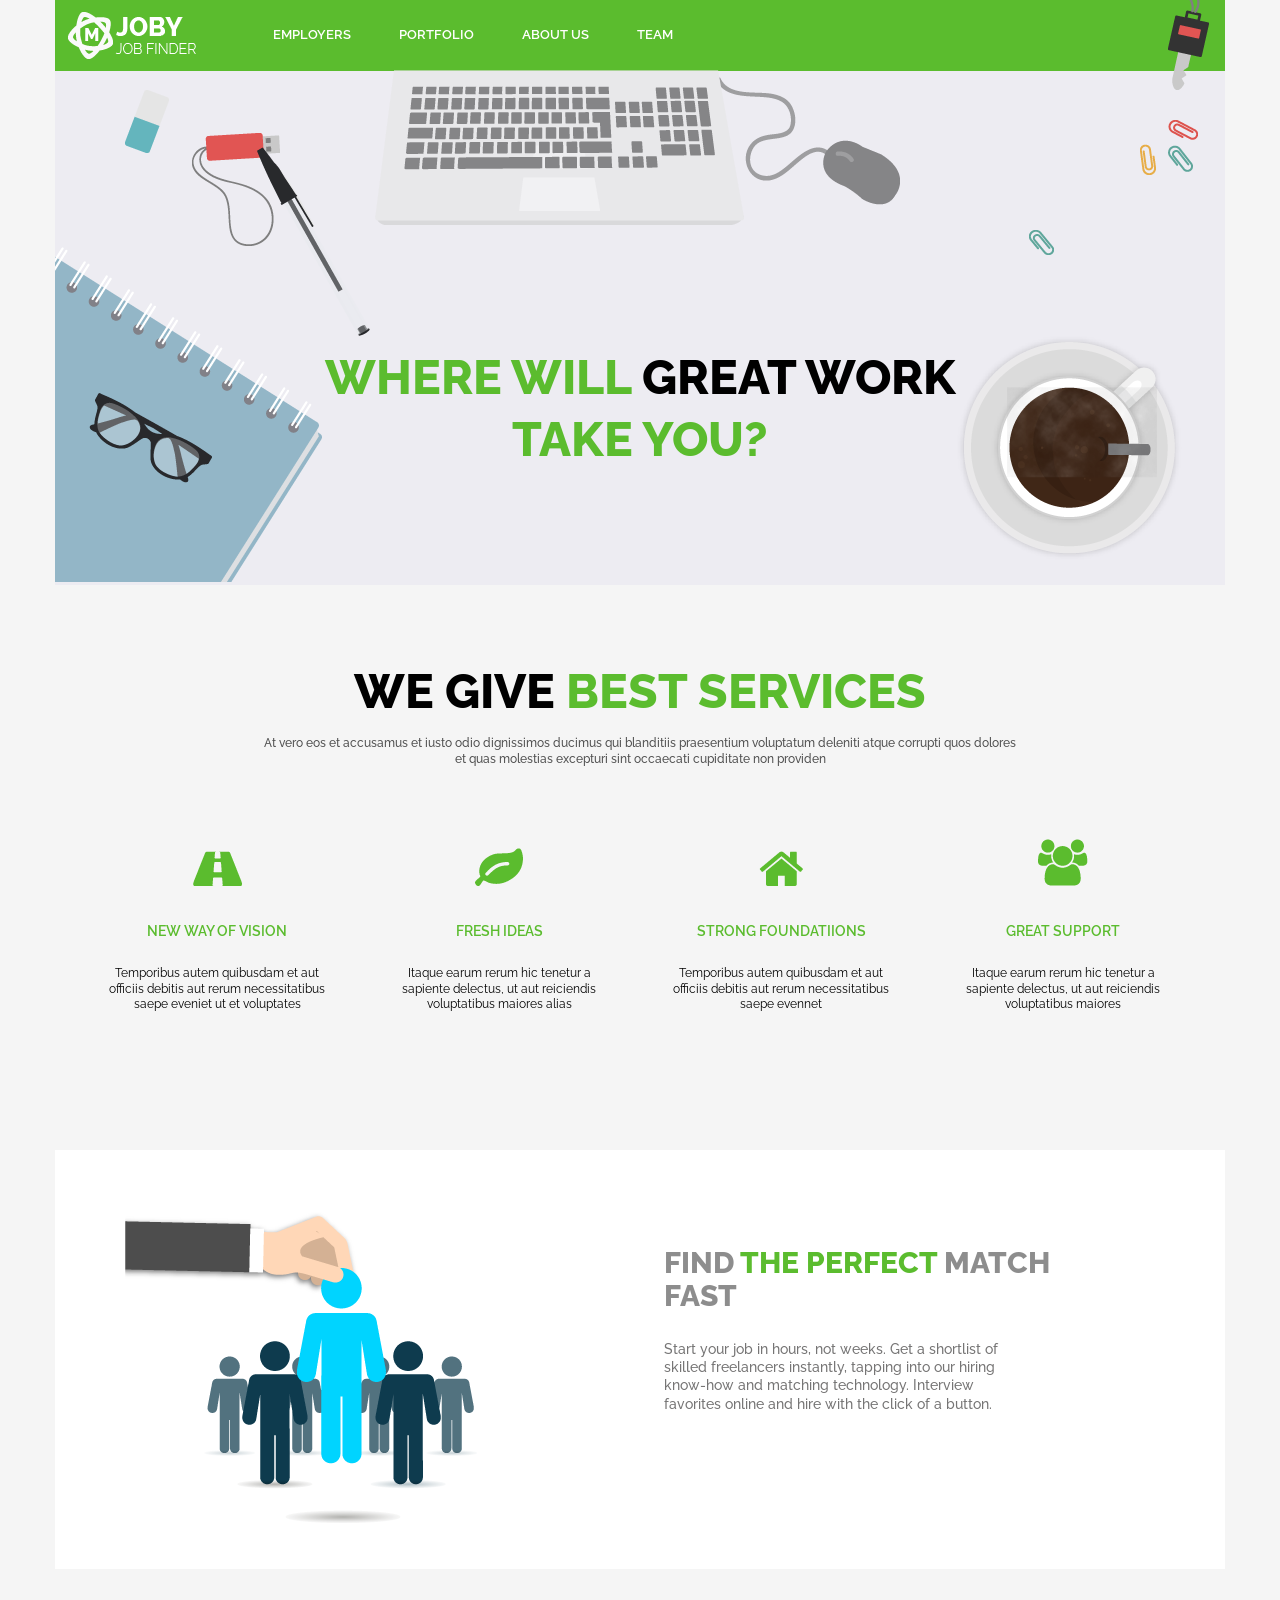
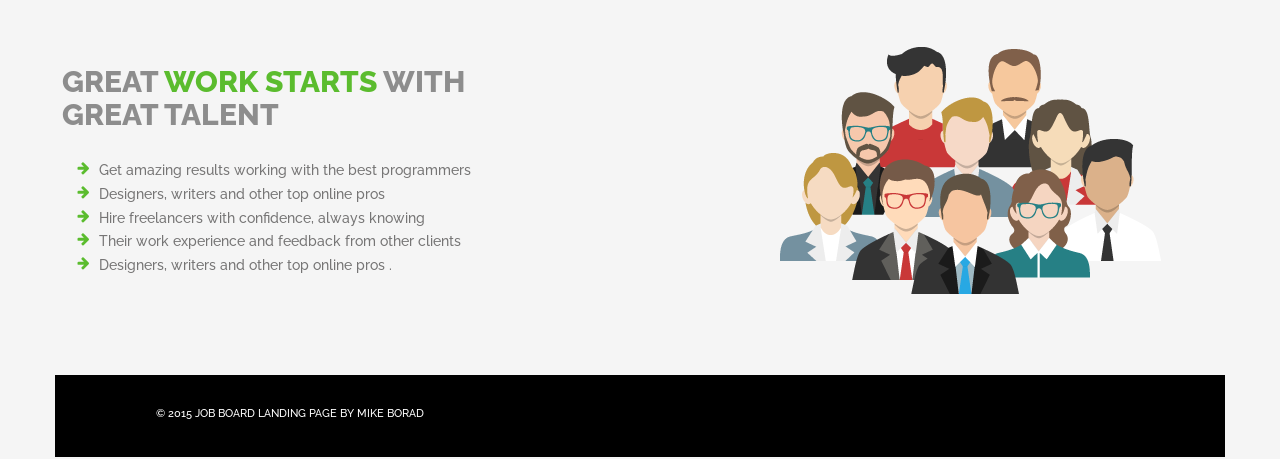
<file: index.html>
<!DOCTYPE html>
<html lang="en">
<head>
	<meta charset="UTF-8">
	<title>hw17</title>
	<meta name="viewport" content="width=device-width, initial-scale=1.0">
	<link rel="stylesheet" href="css/reset.css">
	<link rel="stylesheet" href="css/style.css">
	<link rel="stylesheet" href="css/media.css">
</head>
<body>

	<header>
		<div class="container">
	 		<a href="#"><img src="images/logo.png" alt="logo" class="logo"></a>
	 		<button type="button" id="nav-btn" class="nav-btn not-active"><i></i></button>
	 		<nav class="main-nav">
	 		<ul>
	 			<li><a href="#">employers</a></li>
	 			<li><a href="#">portfolio</a></li>
	 			<li><a href="#">about us</a></li>
	 			<li><a href="#">team</a></li>
	 		</ul>
	 		</nav>
	 </div>
	</header> 

	<div class="main-pic">
		<div class="items item-1"></div>
		<div class="items item-2"></div>
		<div class="items item-3"></div>
		<div class="items item-4"></div>
		<div class="items item-5"></div>
		<div class="items item-6"></div>
		<div class="items item-7"></div>
		<div class="items item-8"></div>
		<div class="items item-9"></div>
		<div class="items item-10"></div>
		<div class="items item-11"></div>
		<div class="container">
			<h2>Where will <span>great work </span>take you?</h2>
		</div>
	</div>

	<div class="grey-1">
		<div class="container">
			<div class="services">

				<div class="main-box">
					<h3><span>We give</span> best Services</h3>
					<p>At vero eos et accusamus et iusto odio dignissimos ducimus qui blanditiis praesentium voluptatum deleniti atque corrupti quos dolores et quas molestias excepturi sint occaecati cupiditate non providen</p>
				</div>

					<div class="box-1 box">
						<h4><a href="#">new way of vision</a></h4>
						<p>Temporibus autem quibusdam et aut 
officiis debitis aut rerum necessitatibus 
saepe eveniet ut et voluptates</p>
					</div>

					<div class="box-2 box">
						<h4><a href="#">fresh ideas</a></h4>
						<p>Itaque earum rerum hic tenetur a 
sapiente delectus, ut aut reiciendis 
voluptatibus maiores alias</p>
					</div>

					<div class="box-3 box">
						<h4><a href="#">strong foundatiions</a></h4>
						<p>Temporibus autem quibusdam et aut 
officiis debitis aut rerum necessitatibus 
saepe evennet
</p>
					</div>

					<div class="box-4 box">
						<h4><a href="#">great support</a></h4>
						<p>Itaque earum rerum hic tenetur
 a sapiente delectus, ut aut reiciendis 
voluptatibus maiores</p>
					</div>
			</div>
		</div>
	</div>

	<div class="white">
		<div class="container">
			<div class="white-flex">
				<div class="pic-1a pic">
				</div>

				<div class="pic-2a pic">
					<div class="block">
					<h5><a href="#">Find <span>the perfect</span> match 
					fast</a>
					</h5>
					<p class="p14">Start your job in hours, not weeks. Get a shortlist of skilled freelancers instantly, tapping into our hiring know-how and matching technology. Interview favorites online and hire with the click of a button. </p></div>
				</div>
			</div>
		</div>
	</div>

	<div class="grey-2">
		<div class="container">
			<div class="grey-flex">
				<div class="pic-2b pic">
					<div class="block">
					<h5><a href="#">Great <span>
						work starts </span>with
great talent</a>
					</h5>
					<ul>
						<li>Get amazing results working with the best programmers </li>
						<li>Designers, writers and other top online pros </li>
						<li>Hire freelancers with confidence, always knowing</li>
						<li>Their work experience and feedback from other clients</li>
						<li>Designers, writers and other top online pros .</li>
					</ul>
				</div>
				</div>
				<div class="pic-1b pic"></div>

			</div>
		</div>
	</div>

	<footer>
		<p><a href="#">© 2015 job board landing page by mike borad</a>
		</p>
	</footer>

	<script src="js/jquery-3.3.1.min.js"></script>
 <script src="js/core.js"></script>

</body>
</html>
</file>
<file: css/style.css>
@import url('https://fonts.googleapis.com/css?family=Raleway:500,600,800');
body{
	font-family: 'Raleway', sans-serif;
	background: #f5f5f5;
	line-height: 1.3;
	font-size: 12px;
	min-width: 320px;
	max-width: 1170px;
	margin: 0;
}
.container{
	min-width: 303px;
	max-width: 1170px;
	margin: 0;
}
header{
	background: #5bbc2e;
	background-size: cover;
	height: 71px;
	font-size: 13px;
	font-weight: 600;
	color: #fff;
	text-transform: uppercase;
	margin: 0 auto;
}
a{
	text-decoration: none;
	color: #fff;
}
.logo{
	float: left;
	margin: 12px 0 0	13px;
}
.grey-1, .main-pic{
	text-align: center;
}
.grey-1{
	width: 100%;
}
.main-pic .container{
	width: 650px;
	margin: 0 auto;
}
h2, h3{
	color: #5bbc2e;
	font-size: 48px;
	font-weight: 800;
	text-transform: uppercase;
	margin-top: 0;
	padding-top: 275px;
}
h3{
	padding-top: 75px;
	margin-bottom: 14px;
}
span{
	color: #000;
}
.main-pic{
	height: 514px;
	width: 100%;
	position: relative;
	background: #edecf2;
}
.services{
	position: relative;
	justify-content: space-between;
	flex-wrap: wrap;

}
.main-box{
	width: 760px;
	margin: 0 auto;
}
.main-box p{
	color: #515151;
	font-weight: 500;
}
.box a{
	color: #5bbc2e;
	font-weight: 600;
	font-size: 14px;
	text-transform: uppercase;
}
.box p{
	margin-top: 26px;
}
.box{
	width: 233px;
	display: inline-block;
	margin: 43px 23px;
}
.box h4::before{
	content: "";
	top: 0;
	left: 0;
	display: block;
	height: 35px;
	width: 49px;
	background: url(../images/ic-way.png) 0 0 no-repeat;
	margin: 0 auto 36px;
}
.box-2 h4::before{
	height: 38px;
	width: 48px;
	background: url(../images/ic-fresh.png) 0 0 no-repeat;
}
.box-3 h4::before{
	height: 35px;
	width: 44px;
	background: url(../images/ic-strong.png) 0 0 no-repeat;
}
.box-4 h4::before{
	height: 47px;
	width: 50px;
	background: url(../images/ic-great.png) 0 0 no-repeat;
}
.white{
	background: #fff;
	height: 419px;
	width: 100%;
}
.block{
	width: 460px;
	margin-left: 26px;
}
.grey-2 .block{
	width: 460px;
	margin-left: 7px;
	height: 394px;
}
h5 a{
	color: #8d8d8d;
	font-size: 30px;
	font-weight: 800;
	text-transform: uppercase;
	margin: 98px 0 28px;
	line-height: 1.1;
}
.pic h5{
	margin: 96px 0 28px;
}
.pic ul{
	margin: 0 0 0 25px;
  padding: 0px 0 0 0;
  line-height: 1.7;
  list-style: none;
	font-size: 14px;
	color: #767575;
	font-weight: 500;
	margin-left: 0;
}
.pic li{
	padding-left: 15px;
	position: relative;
}
.pic span{
	color: #5bbc2e;
}
.p14{
	font-size: 14px;
	color: #767575;
	font-weight: 500;
}
.white-flex{
	display: flex;
	flex-wrap: wrap;
}
.pic{
	width: 583px;
	height: 395px;
	display: inline-block;
}
.pic-1a{
 background: url(../images/match.png) 70px 62px no-repeat;
}
.grey-flex{
	display: flex;
	flex-wrap: wrap;
}
.pic-1b{
	background: url(../images/talent.png) 142px 78px no-repeat;
}
li::before{
	content: "";
	top: 0;
	left: 0;
	display: inline-block;
	height: 13px;
	width: 12px;
	background: url(../images/ic-arrow.png) 0 0 no-repeat;
	padding-right: 10px;
}
footer{
	height: 82px;
	width: 100%;
	background: #000;
	color: #fff;
	text-align: left;
}
footer p{
	padding: 32px 0 0 101px;
	font-size: 11px;
	font-weight: 500;
	text-transform: uppercase;
}
.items{
	position: absolute;

}
.item-1{
	width: 123px;
	height: 90px;
	top: 322px;
	left: 34px;
	background: url(../images/glasses.png) 0 0 no-repeat;
	z-index: 4;
}
.item-2{
	width: 189px;
	height: 113px;
	top: 265px;
	left: 13px;
	background: url(../images/pen.png) 0 0 no-repeat;
	z-index: 3;
}
.item-3{
	width: 267px;
	height: 335px;
	top: 176px;
	left: 0px;
	background: url(../images/book.png) 0 0 no-repeat;
}
.item-4{
	width: 44px;
	height: 63px;
	top: 19px;
	left: 70px;
	background: url(../images/eraser.png) 0 0 no-repeat;
}
.item-5{
	width: 88px;
	height: 113px;
	top: 62px;
	left: 137px;
	background: url(../images/usb.png) 0 0 no-repeat;
}
.item-6{
	width: 540px;
	height: 159px;
	top: -1px;
	right: 320px;
	background: url(../images/laptop.png) 0 0 no-repeat;
}
.item-7{
	width: 25px;
	height: 25px;
	top: 159px;
	right: 171px;
	background: url(../images/clip.png) 0 0 no-repeat;
}
.item-8{
	width: 58px;
	height: 55px;
	top: 49px;
	right: 27px;
	background: url(../images/clips.png) 0 0 no-repeat;
}
.item-9{
	width: 55px;
	height: 90px;
	top: -71px;
	right: 2px;
	background: url(../images/key.png) 0 0 no-repeat;
}
.item-10{
	width: 225px;
	height: 224px;
	top: 265px;
	right: 43px;
	background: url(../images/cup.png) 0 0 no-repeat;
}
.nav-btn {
 width: 50px;
 height: 48px;
 background-color: #edecf2;
 float: right;
 border: none;
 position: relative;
}
.nav-btn i {
 position: absolute;
 top: 50%;
 left: 50%;
 width: 18px;
 height: 2px;
 background: #fff;
 margin: -1px 0 0 -9px;
}
.nav-btn i::before,
.nav-btn i::after {
 content: "";
 width: 18px;
 height: 2px;
 background: #fff;
 position: absolute;
 left: 0;
}
.nav-btn i::before {
 top: -6px;
}
.nav-btn i::after {
 top: 6px;
}
.nav-btn.is-active i {
 background: transparent;
}
.nav-btn.is-active i::before {
 top: 0;
 transform: rotate(45deg);
}
.nav-btn.is-active i::after {
 top: 0;
 transform: rotate(-45deg);
}
.main-nav {
 position: relative;
}
.main-nav ul {
 position: absolute;
 list-style: none;
 display: none;
 margin: 0 0 0 196px;
	padding: 27px 0 0 0;
}
.main-nav li {
 	padding: 0;
 	margin: 0;
 	display: inline-block;
	margin-right: 33px
}
li a:hover{
	color: #e9e8eb;
}
</file>
<file: css/media.css>
@media screen and (min-width: 320px){
	h2, h3, h5 a{
    font-size: 18px;
    padding-top: 41vw;
  }
  .container{
  	margin: 0;
  	padding: 0;
  	width: 303px;
  }
  .main-pic .container{
  	width: 320px;
  }
  .main-pic{
  	width: 100%;
  }
  .pic{
  	width: 97%;
  }
  .block{
  	margin: 0;
  
  }
  .grey-2 .block{
  	margin: 0;
  	width: 97%;
  }
  .logo{
  	margin: 0;
  }
  .container, .main-box{
 		width: 97%;
  }
  .pic-1a {
    background: url(../images/match.png) 0 0 no-repeat;
    width: 92vw;
	}
	.pic-1b{
		background: url(../images/talent.png) 0 0 no-repeat;
		width: 92vw;
	}
  .main-nav ul{
		top: 48px;
		right: 0;
		z-index: 20;
		padding-top: 0;
		width: 50%;
		display: none;
		color: #5bbc2e;
		background: #fff;
		text-align: center;
 	}
 	.main-nav li{
 		display: block;
 	}
 	.main-nav li::before{
 		display: none;
 	}
 	.main-nav a{
 		color: #5bbc2e;
 	}
    .item-9 {
		right: 45px;
	}
	.grey-1{
	height: auto;
	}
	.item-6{
	resize: both;
}
.white{
	height: auto;
	width: 97%;
	}
	.grey-flex{
  flex-direction: column-reverse;
  }
  footer p{
  	padding-left: 20px;
  }
  .p14{
  	width: 303px;
  }
  .box{
  	margin: 0;
  }
}

@media screen and (min-width: 750px){
	.container{
		width: 100%;
	}
	h2, h3, h5 a{
    font-size: 18px;
    padding-top: 23vw;
  }
	.nav-btn{
 		display: none;
	}
	.grey-flex{
  flex-direction: row;
  }
	.main-nav ul{
		top: 20px;
		right: 70px;
    width: max-content;
  
    background: transparent;
    display: block;
    font-weight: 600;
    }
  .main-nav li{
    display: inline-block;
  }
  .main-nav a{
  	color: #fff;
  }
  .item-9{
  	right: 1px;
  }
  .pic{
  	width: 50%;
  }
  .p14{
  	width: 345px;
  	height: auto;
  }
}

@media screen and (min-width: 870px){

	h2, h3 {
    font-size: 3vw;
    padding-top: 23vw;
  }
	.grey-1{
	height: auto;
	}

}

@media screen and (min-width: 1169px){
	

body{
	margin: 0 auto;
}
a{
	text-decoration: none;
	color: #fff;
}
.container{
	margin: 0 auto;
}
.logo{
	float: left;
	margin: 12px 0 0	13px;
}
.grey-1, .main-pic{
	text-align: center;
}
.grey-1{
	width: 100%;
	height: 565px;
}
.main-pic .container{
	width: 650px;
	margin: 0 auto;
}
.main-nav ul{
	margin: 0 0 0 218px;
	padding: 27px 0 0 0;
	display: block;
	position: static;
	text-align: left;
}
.main-nav li{
	display: inline-block;
	margin-right: 45px;
}
h2, h3{
	color: #5bbc2e;
	font-size: 48px;
	font-weight: 800;
	text-transform: uppercase;
	margin-top: 0;
	padding-top: 275px;
}
h3{
	padding-top: 75px;
	margin-bottom: 14px;
}
span{
	color: #000;
}
.main-pic{
	height: 514px;
	width: 100%;
	position: relative;
	background: #edecf2;
}
.services{
	position: relative;
	justify-content: space-between;
	flex-wrap: wrap;

}
.main-box{
	width: 760px;
	margin: 0 auto;
}
.main-box p{
	color: #515151;
	font-weight: 500;
}
.box a{
	color: #5bbc2e;
	font-weight: 600;
	font-size: 14px;
	text-transform: uppercase;
}
.box p{
	margin-top: 26px;
}
.box{
	width: 233px;
	display: inline-block;
	margin: 43px 23px;
}
.white{
	background: #fff;
	height: 419px;
	width: 100%;
}
.block{
	width: 460px;
	margin-left: 26px;
}
.grey-2 .block{
	width: 460px;
	margin-left: 7px;
	height: 394px;
}
h5 a{
	color: #8d8d8d;
	font-size: 30px;
	font-weight: 800;
	text-transform: uppercase;
	margin: 98px 0 28px;
	line-height: 1.1;
}
.pic h5{
	margin: 96px 0 28px;
}
.pic ul{
	margin: 0 0 0 25px;
  padding: 0px 0 0 0;
  line-height: 1.7;
  list-style: none;
	font-size: 14px;
	color: #767575;
	font-weight: 500;
	margin-left: 0;
}
.pic li{
	padding-left: 15px;
	position: relative;
}
.pic span{
	color: #5bbc2e;
}
.p14{
	font-size: 14px;
	color: #767575;
	font-weight: 500;
}
.white-flex{
	display: flex;
	flex-wrap: wrap;
}
.pic{
	width: 583px;
	height: 395px;
	display: inline-block;
}
.pic-1a{
 background: url(../images/match.png) 70px 62px no-repeat;
}
.grey-flex{
	display: flex;
	flex-wrap: wrap;
}
.pic-1b{
	background: url(../images/talent.png) 142px 78px no-repeat;
}
li::before{
	content: "";
	top: 0;
	left: 0;
	display: inline-block;
	height: 13px;
	width: 12px;
	background: url(../images/ic-arrow.png) 0 0 no-repeat;
	padding-right: 10px;
}
footer{
	height: 82px;
	width: 100%;
	background: #000;
	color: #fff;
	text-align: left;
}
footer p{
	padding: 32px 0 0 101px;
	font-size: 11px;
	font-weight: 500;
	text-transform: uppercase;
}
.items{
	position: absolute;

}
.item-1{
	width: 123px;
	height: 90px;
	top: 322px;
	left: 34px;
	background: url(../images/glasses.png) 0 0 no-repeat;
	z-index: 4;
}
.item-2{
	width: 189px;
	height: 113px;
	top: 265px;
	left: 13px;
	background: url(../images/pen.png) 0 0 no-repeat;
	z-index: 3;
	-webkit-animation: swing-top-right-bck 5s cubic-bezier(0.250, 0.460, 0.450, 0.940) 0.1s infinite alternate both;
	        animation: swing-top-right-bck 5s cubic-bezier(0.250, 0.460, 0.450, 0.940) 0.1s infinite alternate both;

}
.item-3{
	width: 267px;
	height: 335px;
	top: 176px;
	left: 0px;
	background: url(../images/book.png) 0 0 no-repeat;
}
.item-4{
	width: 44px;
	height: 63px;
	top: 19px;
	left: 70px;
	background: url(../images/eraser.png) 0 0 no-repeat;
}
.item-5{
	width: 88px;
	height: 113px;
	top: 62px;
	left: 137px;
	background: url(../images/usb.png) 0 0 no-repeat;
}
.item-6{
	width: 540px;
	height: 159px;
	top: -1px;
	right: 320px;
	background: url(../images/laptop.png) 0 0 no-repeat;
}
.item-7{
	width: 25px;
	height: 25px;
	top: 159px;
	right: 171px;
	background: url(../images/clip.png) 0 0 no-repeat;
}
.item-8{
	width: 58px;
	height: 55px;
	top: 49px;
	right: 27px;
	background: url(../images/clips.png) 0 0 no-repeat;
}
.item-9{
	width: 69px;
	height: 90px;
	top: -71px;
	right: -12px;
	background: url(../images/key.png) 0 0 no-repeat;
	-webkit-animation: wobble-hor-top 2s ease-in 0.2s infinite alternate both;
	        animation: wobble-hor-top 2s ease-in 0.2s infinite alternate both;
}
.item-10{
	width: 225px;
	height: 224px;
	top: 265px;
	right: 43px;
	background: url(../images/cup.png) 0 0 no-repeat;
}
.item-11{
	width: 120px;
	height: 72px;
	top: 335px;
	right: 83px;
	background: url(../images/fog.png) 0 0 no-repeat;
	-webkit-animation: kenburns-top 7s ease-out 0.2s infinite alternate both;
	        animation: kenburns-top 7s ease-out 0.2s infinite alternate both;
}

@-webkit-keyframes swing-top-right-bck {
  0% {
    -webkit-transform: rotate3d(1, 1, 0, 0deg);
            transform: rotate3d(1, 1, 0, 0deg);
    -webkit-transform-origin: 100% 0%;
            transform-origin: 100% 0%;
  }
  100% {
    -webkit-transform: rotate3d(1, 1, 0, -180deg);
            transform: rotate3d(1, 1, 0, -180deg);
    -webkit-transform-origin: 100% 0%;
            transform-origin: 100% 0%;
  }
}
@keyframes swing-top-right-bck {
  0% {
    -webkit-transform: rotate3d(1, 1, 0, 0deg);
            transform: rotate3d(1, 1, 0, 0deg);
    -webkit-transform-origin: 100% 0%;
            transform-origin: 100% 0%;
  }
  100% {
    -webkit-transform: rotate3d(1, 1, 0, -180deg);
            transform: rotate3d(1, 1, 0, -180deg);
    -webkit-transform-origin: 100% 0%;
            transform-origin: 100% 0%;
  }
}

@-webkit-keyframes wobble-hor-top {
  0%,
  100% {
    -webkit-transform: translateX(0%);
            transform: translateX(0%);
    -webkit-transform-origin: 50% 50%;
            transform-origin: 50% 50%;
  }
  15% {
    -webkit-transform: translateX(-30px) rotate(6deg);
            transform: translateX(-30px) rotate(6deg);
  }
  30% {
    -webkit-transform: translateX(15px) rotate(-6deg);
            transform: translateX(15px) rotate(-6deg);
  }
  45% {
    -webkit-transform: translateX(-15px) rotate(3.6deg);
            transform: translateX(-15px) rotate(3.6deg);
  }
  60% {
    -webkit-transform: translateX(9px) rotate(-2.4deg);
            transform: translateX(9px) rotate(-2.4deg);
  }
  75% {
    -webkit-transform: translateX(-6px) rotate(1.2deg);
            transform: translateX(-6px) rotate(1.2deg);
  }
}
@keyframes wobble-hor-top {
  0%,
  100% {
    -webkit-transform: translateX(0%);
            transform: translateX(0%);
    -webkit-transform-origin: 50% 50%;
            transform-origin: 50% 50%;
  }
  15% {
    -webkit-transform: translateX(-30px) rotate(6deg);
            transform: translateX(-30px) rotate(6deg);
  }
  30% {
    -webkit-transform: translateX(15px) rotate(-6deg);
            transform: translateX(15px) rotate(-6deg);
  }
  45% {
    -webkit-transform: translateX(-15px) rotate(3.6deg);
            transform: translateX(-15px) rotate(3.6deg);
  }
  60% {
    -webkit-transform: translateX(9px) rotate(-2.4deg);
            transform: translateX(9px) rotate(-2.4deg);
  }
  75% {
    -webkit-transform: translateX(-6px) rotate(1.2deg);
            transform: translateX(-6px) rotate(1.2deg);
  }
}
@-webkit-keyframes kenburns-top {
  0% {
    -webkit-transform: scale(1) translateY(0);
            transform: scale(1) translateY(0);
    -webkit-transform-origin: 50% 16%;
            transform-origin: 50% 16%;
            transform: rotate(-90deg);
  }
  100% {
    -webkit-transform: scale(1.25) translateY(-15px);
            transform: scale(1.25) translateY(-15px);
    -webkit-transform-origin: top;
            transform-origin: top;
  }
}
@keyframes kenburns-top {
  0% {
    -webkit-transform: scale(1) translateY(0);
            transform: scale(1) translateY(0);
    -webkit-transform-origin: 50% 16%;
            transform-origin: 50% 16%;
						transform: rotate(90deg);
  }
  100% {
    -webkit-transform: scale(1.25) translateY(-15px);
            transform: scale(1.25) translateY(-15px);
    -webkit-transform-origin: top;
            transform-origin: top;
            
  }
}
</file>
